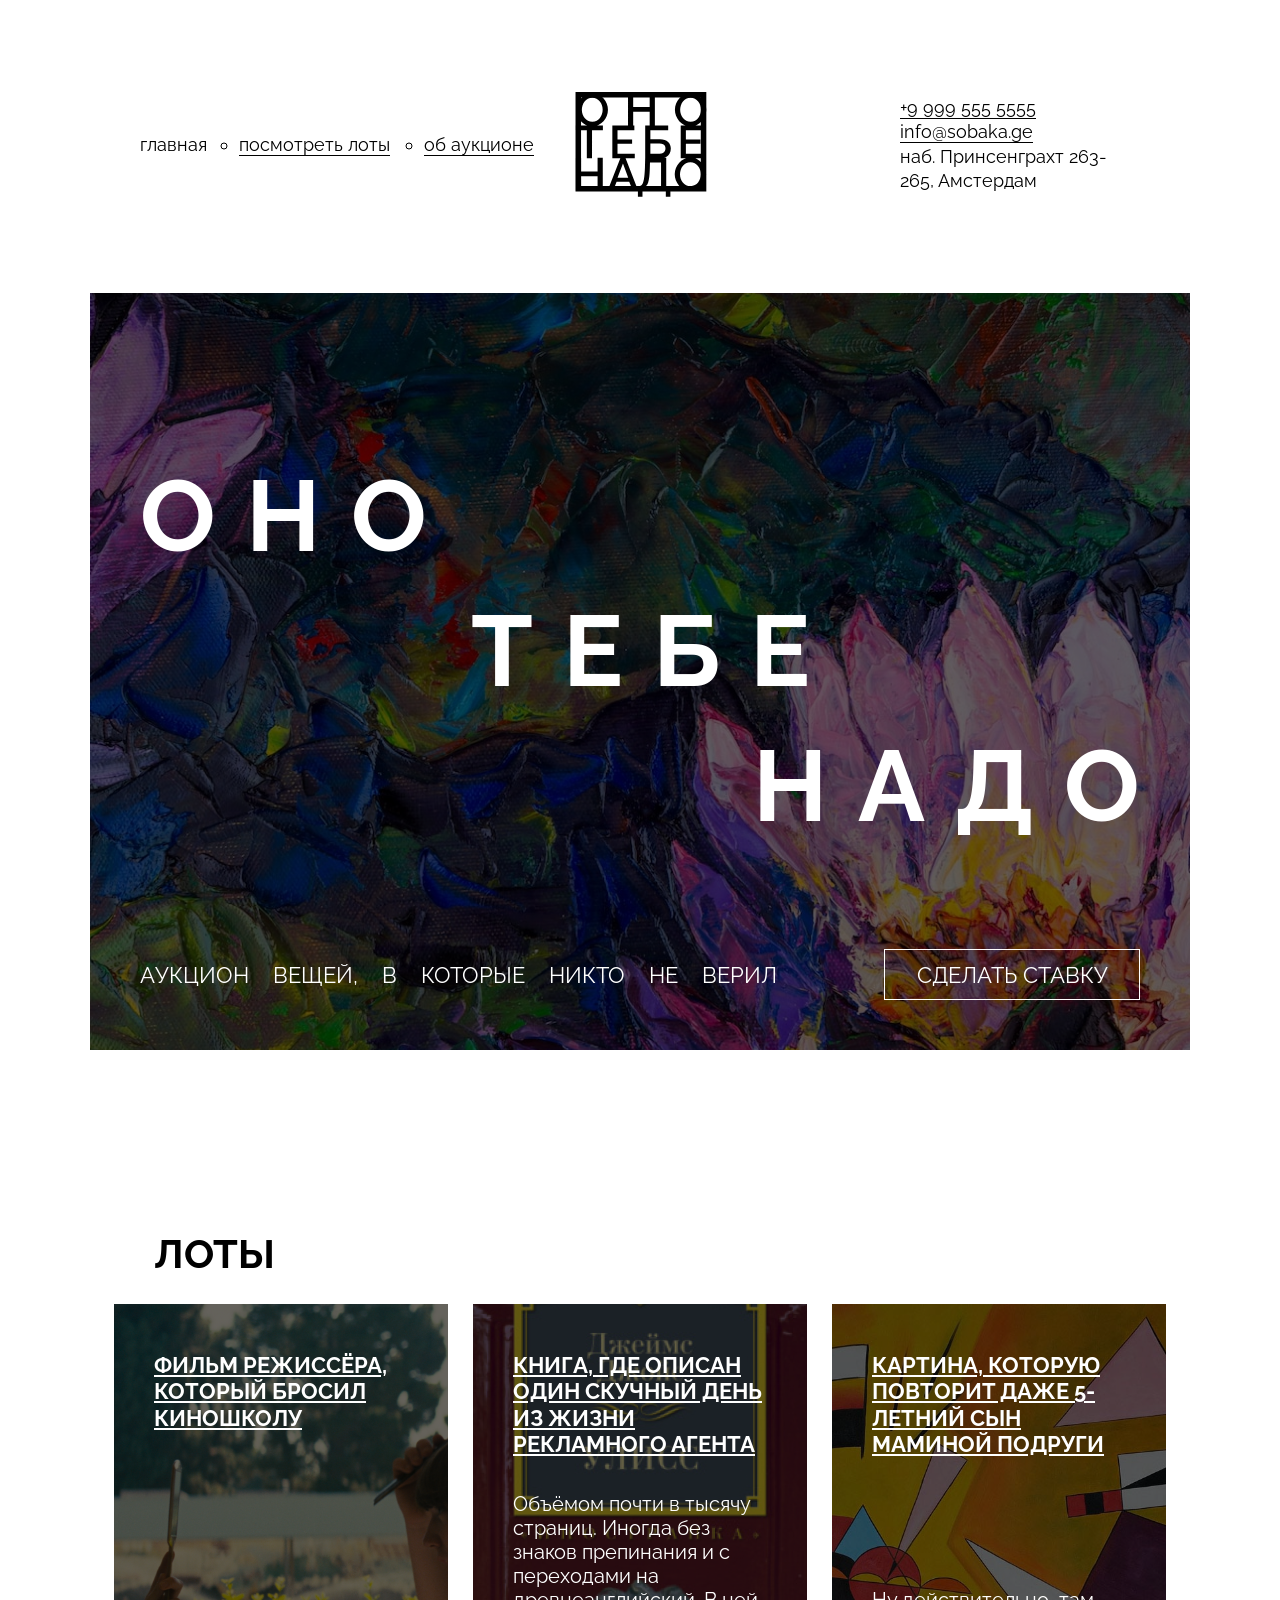
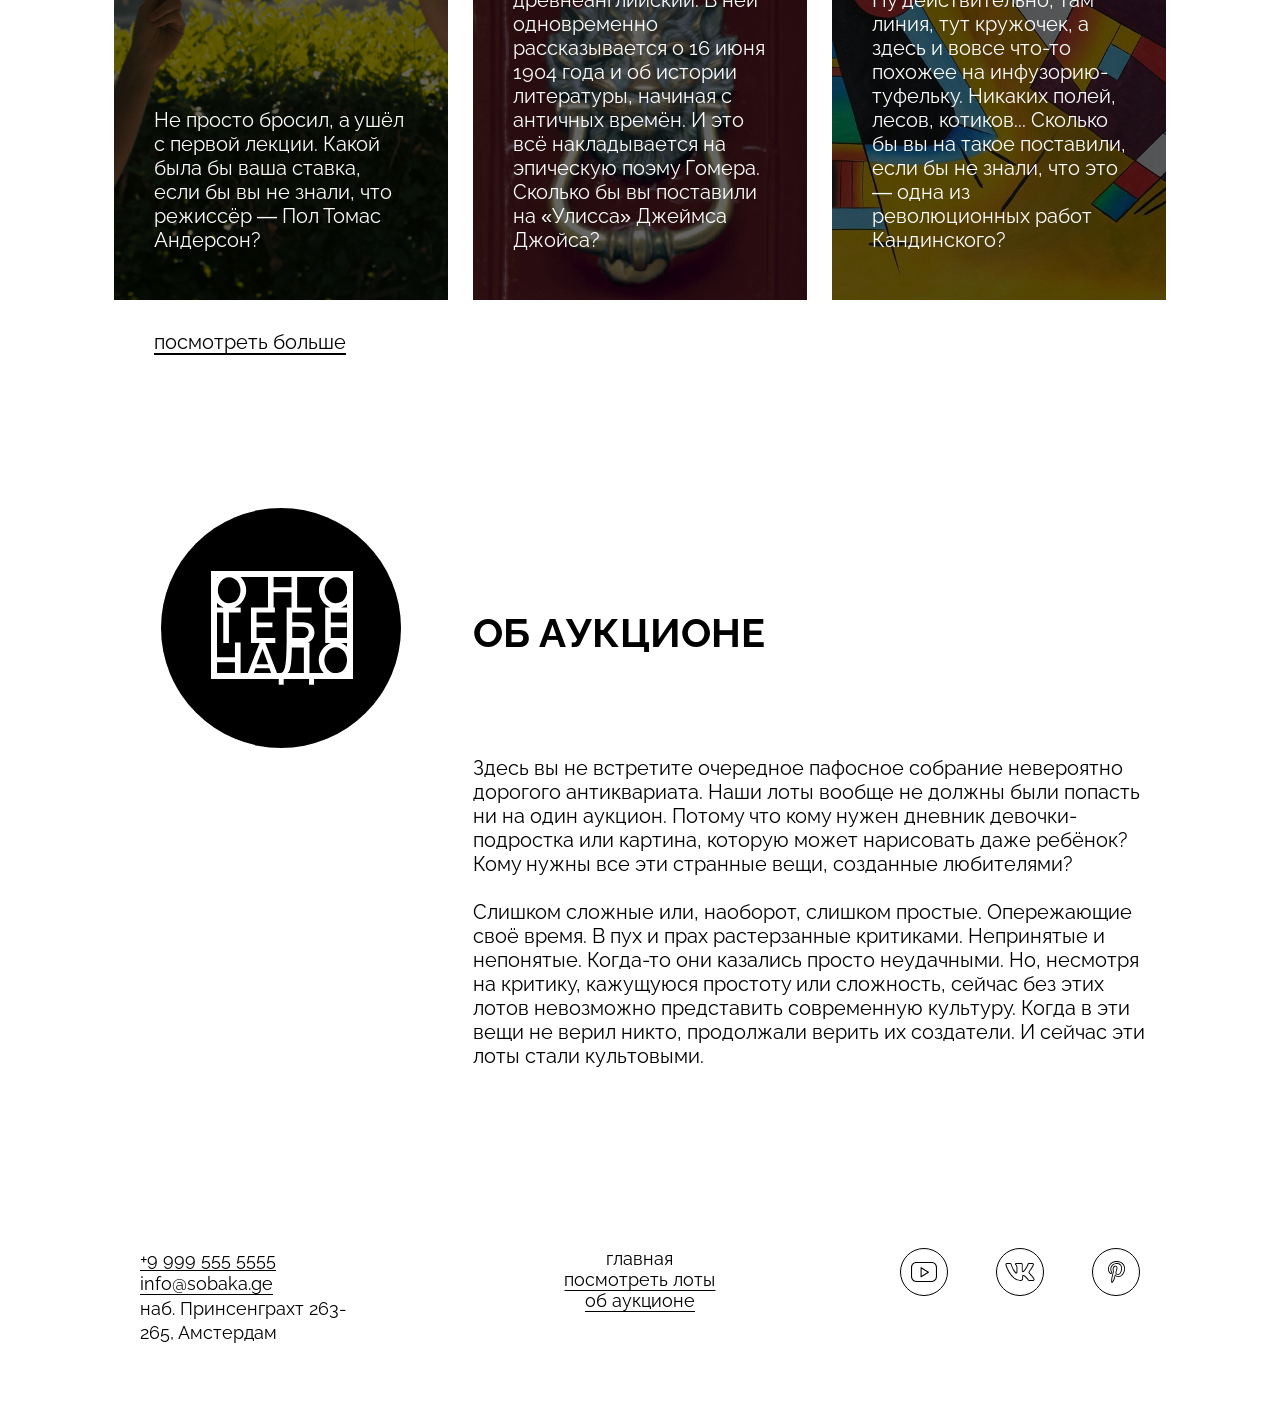
<file: index.html>
<!DOCTYPE html>
<html lang="ru">
<head>
  <meta charset="UTF-8">
  <meta name="viewport" content="width=device-width, initial-scale=1.0">
  <title>Оно тебе надо — аукцион вещей, в которые никто не верил</title>
  <link rel="stylesheet" href="fonts/fonts.css">
  <link rel="stylesheet" href="styles/global.css">
  <link rel="stylesheet" href="styles/style.css">
</head>
<body id="top">
  <header class="header">
    <nav class="header__menu" aria-label="Основная навигация">
      <ul class="header__links-list">
        <li class="header__links-list-item header__links-list-item_no-bullet">
          <a class="header__link header__link_active" href="#top">главная</a>
        </li>
        <li class="header__links-list-item">
          <a class="header__link" href="#lots">посмотреть лоты</a>
        </li>
        <li class="header__links-list-item">
          <a class="header__link" href="#about">об аукционе</a>
        </li>
      </ul>
    </nav>

    <a class="header__logo" href="#top" aria-label="Перейти на главную страницу">
      <img
        class="header__logo-image"
        src="images/logo-black.svg"
        alt="Логотип «Оно тебе надо»"
      >
    </a>

    <address class="address header__address">
      <a class="address__link" href="tel:+99995555555">+9 999 555 5555</a>
      <a class="address__link" href="mailto:info@sobaka.ge">info@sobaka.ge</a>
      <p class="address__text">наб. Принсенграхт 263-265, Амстердам</p>
    </address>
  </header>

  <main>
    <section class="cover overlay" aria-labelledby="cover-title">
      <h1 class="cover__title" id="cover-title">
        <span class="aligned-text">
          о<span class="letter-spacing-extended">н</span><span class="no-letter-spacing">о</span>
        </span>
        <span class="aligned-text aligned-text_center">
          те<span class="letter-spacing-extended">б</span><span class="no-letter-spacing">е</span>
        </span>
        <span class="aligned-text aligned-text_right">
          <span class="letter-spacing-extended">н</span>ад<span class="no-letter-spacing">о</span>
        </span>
      </h1>

      <div class="cover__description">
        <p class="cover__description-text">
          Аукцион вещей, в которые никто не верил
        </p>
        <button class="bet-button" type="button">Сделать ставку</button>
      </div>
    </section>

    <section class="lots" id="lots" aria-labelledby="lots-title">
      <h2 class="lots__heading" id="lots-title">Лоты</h2>

      <ul class="lots__card-list">
        <li class="lots__card-list-item">
          <a class="card-link" href="#0">
            <article class="card card_type_film overlay">
              <h3 class="card__title">
                Фильм режиссёра, который бросил киношколу
              </h3>
              <p class="card__text">
                Не просто бросил, а ушёл с первой лекции. Какой была бы ваша
                ставка, если бы вы не знали, что режиссёр — Пол Томас Андерсон?
              </p>
            </article>
          </a>
        </li>

        <li class="lots__card-list-item">
          <a class="card-link" href="#0">
            <article class="card card_type_book overlay">
              <h3 class="card__title">
                Книга, где описан один скучный день из жизни рекламного агента
              </h3>
              <p class="card__text">
                Объёмом почти в тысячу страниц. Иногда без знаков препинания и с
                переходами на древнеанглийский. В ней одновременно рассказывается
                о 16 июня 1904 года и об истории литературы, начиная с античных
                времён. И это всё накладывается на эпическую поэму Гомера. Сколько
                бы вы поставили на «Улисса» Джеймса Джойса?
              </p>
            </article>
          </a>
        </li>

        <li class="lots__card-list-item">
          <a class="card-link" href="#0">
            <article class="card card_type_picture overlay">
              <h3 class="card__title">
                Картина, которую повторит даже 5-летний сын маминой подруги
              </h3>
              <p class="card__text">
                Ну действительно, там линия, тут кружочек, а здесь и вовсе что-то
                похожее на инфузорию-туфельку. Никаких полей, лесов, котиков...
                Сколько бы вы на такое поставили, если бы не знали, что это — одна
                из революционных работ Кандинского?
              </p>
            </article>
          </a>
        </li>
      </ul>

      <a class="lots__look-more-link" href="#0">посмотреть больше</a>
    </section>

    <section class="about" id="about" aria-labelledby="about-title">
      <div class="about__column">
        <div class="about__logo">
          <img
            class="about__logo-image"
            src="images/logo-white.svg"
            alt="Логотип «Оно тебе надо»"
          >
        </div>
      </div>

      <article class="about__column">
        <h2 class="about__title" id="about-title">Об аукционе</h2>
        <div class="about__text-grouped">
          <p class="about__text">
            Здесь вы не встретите очередное пафосное собрание невероятно дорогого
            антиквариата. Наши лоты вообще не должны были попасть ни на один
            аукцион. Потому что кому нужен дневник девочки-подростка или картина,
            которую может нарисовать даже ребёнок? Кому нужны все эти странные
            вещи, созданные любителями?
          </p>
          <p class="about__text">
            Слишком сложные или, наоборот, слишком простые. Опережающие своё время.
            В пух и прах растерзанные критиками. Непринятые и непонятые. Когда-то
            они казались просто неудачными. Но, несмотря  на критику, кажущуюся
            простоту или сложность, сейчас без этих лотов невозможно представить
            современную культуру. Когда в эти вещи не верил никто, продолжали
            верить их создатели. И сейчас эти лоты стали культовыми.
          </p>
        </div>
      </article>
    </section>
  </main>

  <footer class="footer">
    <address class="address address_footer">
      <a class="address__link" href="tel:+99995555555">+9 999 555 5555</a>
      <a class="address__link" href="mailto:info@sobaka.ge">info@sobaka.ge</a>
      <p class="address__text">наб. Принсенграхт 263-265,  Амстердам</p>
    </address>

    <nav class="footer__menu" aria-label="Навигация в подвале">
      <ul class="footer__menu-list">
        <li>
          <a class="footer__menu-link footer__menu-link_active" href="#top">
            главная
          </a>
        </li>
        <li>
          <a class="footer__menu-link" href="#lots">посмотреть лоты</a>
        </li>
        <li>
          <a class="footer__menu-link" href="#about">об аукционе</a>
        </li>
      </ul>
    </nav>

    <ul class="footer__social-list">
      <li>
        <a class="footer__social-link" href="#0" aria-label="YouTube">
          <img class="footer__social-icon" src="images/yt.svg" alt="">
        </a>
      </li>
      <li>
        <a class="footer__social-link" href="#0" aria-label="ВКонтакте">
          <img class="footer__social-icon" src="images/vk.svg" alt="">
        </a>
      </li>
      <li>
        <a class="footer__social-link" href="#0" aria-label="Pinterest">
          <img class="footer__social-icon" src="images/pinterest.svg" alt="">
        </a>
      </li>
    </ul>
  </footer>
</body>
</html>
</file>
<file: fonts/fonts.css>
@font-face {
  font-family: Raleway;
  src:
    url(./Raleway-Regular.woff2) format('woff2'),
    url(./Raleway-Regular.woff) format('woff');
  font-weight: normal;
  font-display: swap;
}

@font-face {
  font-family: Raleway;
  src:
    url(./Raleway-Bold.woff2) format('woff2'),
    url(./Raleway-Bold.woff) format('woff');
  font-weight: bold;
  font-display: swap;
}
</file>
<file: styles/global.css>
*,
*::before,
*::after {
  box-sizing: border-box;
}

html {
  scroll-behavior: smooth;
}

body {
  width: 1100px;
  margin: 0 auto;
  color: #000;
  font-family: 'Raleway', Arial, sans-serif;
  background-color: #fff;
}

h1,
h2,
h3,
p,
ul {
  margin: 0;
  padding: 0;
}

ul {
  list-style: none;
}

a {
  color: inherit;
}

img {
  display: block;
  max-width: 100%;
}

button {
  font: inherit;
}
</file>
<file: styles/style.css>
.header {
  display: grid;
  grid-template-columns: 1fr min-content 1fr;
  align-items: center;
  padding: 92px 50px 96px;
}

.header__links-list {
  display: flex;
  gap: 32px;
  font-size: 18px;
  line-height: 1.2;
}

.header__links-list-item {
  list-style: circle;
}

.header__links-list-item_no-bullet {
  list-style: none;
}

.header__link {
  position: relative;
  text-underline-offset: 4px;
}

.header__links-list-item:nth-child(3) {
  margin-left: 2px;
}

.header__link_active {
  text-decoration: none;
}

.header__logo {
  display: block;
  justify-self: center;
  width: 148px;
}

.header__logo-image {
  width: 148px;
  height: 105px;
}

.address {
  display: flex;
  flex-direction: column;
  width: 240px;
  font-size: 18px;
  font-style: normal;
  line-height: 24.3px;
}

.header__address {
  justify-self: end;
}

.address__link {
  width: fit-content;
  text-underline-offset: 4px;
}

.overlay {
  position: relative;
}

.overlay::before {
  content: '';
  position: absolute;
  z-index: 1;
  inset: 0;
  background-color: rgb(0 0 0 / 60%);
}

.cover {
  min-height: 757px;
  padding: 155px 50px 50px;
  color: #fff;
  background-image: url('../images/cover.jpg');
  background-position: center;
  background-size: cover;
  background-repeat: no-repeat;
}

.cover__title {
  position: relative;
  z-index: 2;
  font-size: 100px;
  font-weight: 700;
  line-height: 1.35;
  letter-spacing: 30px;
  text-transform: uppercase;
}

.aligned-text {
  display: block;
}

.aligned-text_center {
  text-align: center;
}

.aligned-text_right {
  text-align: right;
}

.letter-spacing-extended {
  letter-spacing: 30px;
}

.no-letter-spacing {
  letter-spacing: 0;
}

.cover__description {
  position: relative;
  z-index: 2;
  display: flex;
  align-items: center;
  justify-content: space-between;
  margin-top: 96px;
}

.cover__description-text {
  font-size: 22px;
  line-height: 28px;
  word-spacing: 18px;
  text-transform: uppercase;
}

.bet-button {
  width: 256px;
  height: 51px;
  border: 1px solid currentColor;
  padding: 0;
  color: #fff;
  font-size: 22px;
  line-height: normal;
  text-transform: uppercase;
  background-color: transparent;
  cursor: pointer;
}

.lots {
  margin: 180px 24px 0;
}

.lots__heading {
  position: relative;
  margin: 0 0 27px 40px;
  font-size: 40px;
  line-height: 47px;
  text-transform: uppercase;
}

.lots__card-list {
  display: grid;
  grid-template-columns: repeat(3, 1fr);
  gap: 25px;
}

.lots__card-list-item {
  display: flex;
}

.card-link {
  display: flex;
  flex-grow: 1;
  text-decoration: none;
}

.card {
  display: flex;
  flex-direction: column;
  flex-grow: 1;
  justify-content: space-between;
  min-height: 596px;
  padding: 48px 40px;
  color: #fff;
  background-position: center;
  background-size: cover;
  background-repeat: no-repeat;
}

.card_type_film {
  background-image: url('../images/card-lot-01.jpg');
}

.card_type_book {
  background-image: url('../images/card-lot-02.jpg');
}

.card_type_picture {
  background-image: url('../images/card-lot-03.jpg');
}

.card__title,
.card__text {
  position: relative;
  z-index: 2;
}

.card__title {
  font-size: 22px;
  line-height: 1.2;
  text-decoration: underline;
  text-transform: uppercase;
}

.card__text {
  font-size: 20px;
  line-height: 24px;
}

.lots__look-more-link {
  display: block;
  width: fit-content;
  margin: 30px 0 0 40px;
  font-size: 20px;
  line-height: 24px;
  text-underline-offset: 4px;
}

.about {
  display: grid;
  grid-template-columns: 334px 1fr;
  gap: 25px;
  margin: 119px 24px 0;
}

.about__logo {
  display: flex;
  align-items: center;
  justify-content: center;
  width: 240px;
  height: 240px;
  margin: 35px auto 0;
  border-radius: 50%;
  background-color: #000;
}

.about__logo-image {
  width: 148px;
}

.about__title {
  position: relative;
  margin: 136px 0 100px;
  font-size: 40px;
  line-height: 47px;
  text-transform: uppercase;
}

.about__text-grouped {
  display: flex;
  flex-direction: column;
  gap: 24px;
  max-width: 688px;
}

.about__text {
  font-size: 20px;
  line-height: 24px;
}

.footer {
  display: grid;
  grid-template-columns: 1fr 1fr 1fr;
  align-items: start;
  margin: 180px 50px 83px;
}

.address_footer {
  justify-self: start;
}

.footer__menu {
  justify-self: center;
}

.footer__menu-list {
  font-size: 18px;
  line-height: 21px;
  text-align: center;
}

.footer__menu-link {
  text-underline-offset: 4px;
}

.footer__menu-link_active {
  text-decoration: none;
}

.footer__social-list {
  display: flex;
  justify-self: end;
  gap: 48px;
}

.footer__social-link {
  display: block;
}

.footer__social-icon {
  width: 48px;
  height: 48px;
}
</file>
